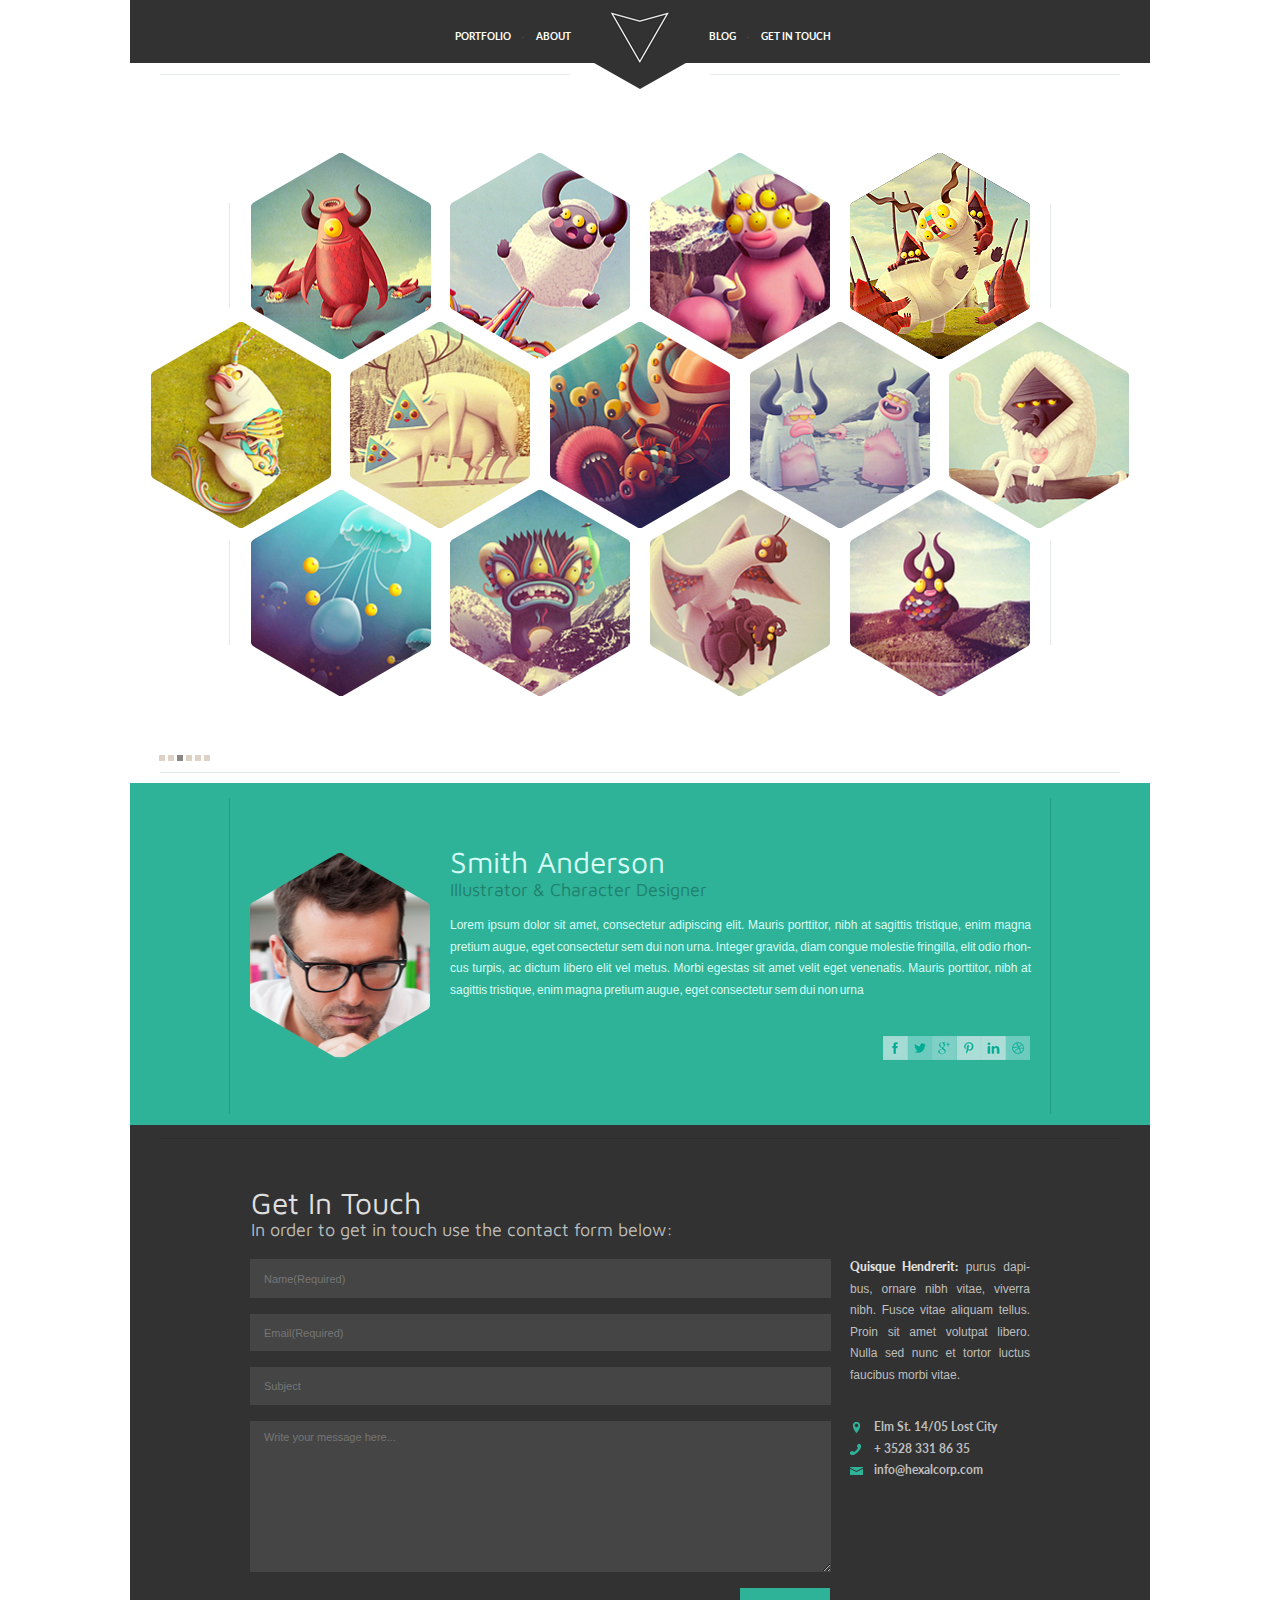
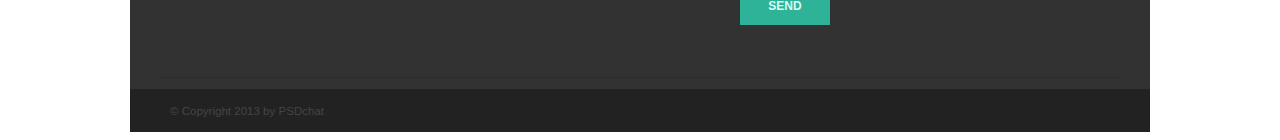
<file: index.html>
<!DOCTYPE html>
<html lang="en">
<head>
	<meta charset="UTF-8">
  <meta name="viewport" content="width=device-width, initial-scale=1.0, user-scalable=no, maximum-scale=1.0">
  <meta http-equiv="X-UA-Compatible" content="ie=edge">
  <title>Hexal</title>
  <link rel="stylesheet" href="styles/style.css">
  <link href="https://fonts.googleapis.com/css?family=Lato:400,400i,900" rel="stylesheet">
  <link href="https://fonts.googleapis.com/css?family=Maven+Pro" rel="stylesheet">
</head>
<body>
  <header>
    <section class="logo">
      <div class="button"><a href="#" class="arrow"><h1 class="project">Hexal</h1></a></div>
      <div class="triangle"></div>       
    </section>
    <div class="sep_left"></div>
    <div class="sep_right"></div>
    <nav class="navigation">
      <ul class="menu_1">
        <li class="menu_item_1">
          <a href="index.html#portfolio" class="menu_link">Portfolio</a>
        </li>
        <li class="menu_item_1">
          <a href="index.html#about_me" class="menu_link">About</a>
        </li>
      </ul>
      <ul class="menu_2">
        <li class="menu_item_2">
          <a href="index.html#about_me" class="menu_link">Blog</a>
        </li>
        <li class="menu_item_2">
          <a href="index.html#get_in_touch" class="menu_link_2">Get In Touch</a>
        </li>
      </ul>
    </nav>            
  </header>
  <main>
    <div class="portfolio" id="portfolio">
      <div class="hexagon-container-1">
        <div class="sep_left_c"></div>
        <div class="hexagon_1"><div class="hex-layer-1"><div class="hex-layer-2"></div></div></div>
        <div class="hexagon_1"><div class="hex-layer-1"><div class="hex-layer-3"></div></div></div>
        <div class="hexagon_1"><div class="hex-layer-1"><div class="hex-layer-4"></div></div></div>
        <div class="hexagon_1"><div class="hex-layer-1"><div class="hex-layer-5"></div></div></div>
        <div class="sep_right_c"></div>
      </div>
      <div class="hexagon-container-2">
        <div class="hexagon_2"><div class="hex-layer-1"><div class="hex-layer-6"></div></div></div>
        <div class="hexagon_2"><div class="hex-layer-1"><div class="hex-layer-7"></div></div></div>
        <div class="hexagon_2"><div class="hex-layer-1"><div class="hex-layer-8"></div></div></div>
        <div class="hexagon_2"><div class="hex-layer-1"><div class="hex-layer-9"></div></div></div>
        <div class="hexagon_2"><div class="hex-layer-1"><div class="hex-layer-10"></div></div></div>
      </div>
      <div class="hexagon-container-3">
        <div class="sep_left_b"></div>
        <div class="hexagon_3"><div class="hex-layer-1"><div class="hex-layer-11"></div></div></div>
        <div class="hexagon_3"><div class="hex-layer-1"><div class="hex-layer-12"></div></div></div>
        <div class="hexagon_3"><div class="hex-layer-1"><div class="hex-layer-13"></div></div></div>
        <div class="hexagon_3"><div class="hex-layer-1"><div class="hex-layer-14"></div></div></div>
        <div class="sep_right_b"></div>
      </div>
    </div>
    <div class="slider">
      <ul class="squares">
      	<li class="sqr">
					<a href='#' class="square_1"></a>
				</li>
				<li class="sqr">
					<a href='#' class="square_1"></a>
				</li>
				<li class="sqr">
					<a href='#' class="square_2"></a>
				</li>    
				<li class="sqr">
					<a href='#' class="square_1"></a>
				</li>    
				<li class="sqr">
					<a href='#' class="square_1"></a>
				</li>    
				<li class="sqr">
					<a href='#' class="square_1"></a>
				</li>            
			</ul> 
		</div> 
		<div class="sep_top"></div>
		<div class="about_me" id="about_me">
			<div class="sep_left_me"></div>
			<div class="sep_right_me"></div>
			<div class="hexagon_4"><div class="hex-layer-1"><div class="image"></div></div></div>
			<div class="name">Smith Anderson</div>
			<div class="profession">Illustrator & Character Designer</div>
			<div class="about_me_text">Lorem ipsum dolor sit amet, consectetur adipiscing elit. 
Mauris porttitor, nibh at sagittis tristique, enim magna pretium augue, eget consectetur sem dui non urna. 
Integer gravida, diam congue molestie fringilla, elit odio rhon-<wbr>cus turpis, ac dictum libero elit vel metus. 
Morbi egestas sit amet velit eget venenatis. Mauris porttitor, nibh at sagittis tristique, enim magna pretium 
augue, eget consectetur sem dui non urna</div>
			<div class=social>    
				<ul class="icons">
					<li class="icon">
						<a href="https://www.facebook.com/" class="icon_1"></a>
					</li>
					<li class="icon">
						<a href="https://twitter.com/" class="icon_2"></a>
					</li>
					<li class="icon">
						<a href="https://plus.google.com/" class="icon_3"></a>
					</li>
					<li class="icon">
						<a href="https://www.pinterest.com/" class="icon_4"></a>
					</li>
					<li class="icon">
						<a href="https://www.linkedin.com/" class="icon_5"></a>
					</li>
					<li class="icon">
						<a href="https://dribbble.com/" class="icon_6"></a>
					</li>
				</ul>
			</div>    
		</div>
	</main> 
	<footer>
		<div class=get_in_touch id="get_in_touch">
			<div class="sep_top_me"></div>
			<div class="legend">
				<h2>
					<span class=biglt>Get In Touch</span>
					<span class=mediumlt>In order to get in touch use the contact form below:</span>
				</h2>
			</div>
			<form action="#">
				<fieldset>
					<input type="text" class="namearea" placeholder="Name(Required)" required>
					<input type="email" class="emailarea" placeholder="Email(Required)" required>
					<input type="text" class="sbj" placeholder="Subject" required>
					<textarea name="write" class="tarea" placeholder="Write your message here..."></textarea>
				</fieldset>
				<button type="submit" class="send-button">Send</button>   
			</form>
			<aside>
				<div class="henderit"><span>Quisque Hendrerit:</span> purus dapi-<wbr>bus, ornare nibh vitae, viverra nibh. 
Fusce vitae aliquam tellus. Proin sit amet volutpat libero. Nulla sed nunc et tortor luctus faucibus morbi vitae.</div>
				<div class="contacts">
					<ul class="cont">
						<li class="connect_1">
							<a href="#" class="location">Elm St. 14/05 Lost City </a>
						</li>
						<li class="connect_2">
							<a href="tel:+35283318635" class="phone">+ 3528 331 86 35 </a>
						</li>
						<li class="connect_3">
							<a href="mailto:info@hexalcorp.com" class="mail">info@hexalcorp.com</a>
						</li>
					</ul>
				</div>
			</aside>
			<div class="sep_bottom_me"></div>
		</div>
		<div class=copyright>
			<div class="copy">
				<span>© Copyright 2013 by PSDchat</span>
			</div>
		</div>
	</footer>
</body>
</html>
</file>
<file: styles/style.css>
/*-----HEADER-----*/

body {
    margin-top: 0;
}

/*-----HEADER-----*/

header {   
    max-width: 1020px;
    height: 63px;
    margin: 0 auto;
    background-color: #323232;
}

.sep_left {
    width: 410px;
    height: 1px;
    background-color: #e4e9eb; 
    left: 30px;
    top: -15px; 
    position: relative;
}

.sep_right {
    width: 410px;
    height: 1px;
    background-color: #e4e9eb; 
    right: -580px;
    top: -16px; 
    position: relative;
}

.nav {
    margin: 0 auto;
}

.menu_1, .menu_2 {
    list-style: none;
    display: flex;
    width: 114px;
    padding-left: 0px;
}

.navigation {
    display: flex;
    top: -66px;
    position: relative;
}

.menu_1 {
    position: relative;
    left: 300px; 
    top: -8px;
}

.menu_2 {
    position: relative;
    left: 465px;
    top: -8px;
}

.menu_item_1 {
    margin-left: 25px;
    position: relative;
}

.menu_item_1:after {
    content: '.';
    display: flex;
    height: 8px;
    color: #494e62;
    font-family: Lato;
    font-size: 10px;
    font-weight: 700;
    line-height: 6.32px;
    position: absolute;
    left: 100%;
    top: -2px;
    margin-left: 11px;
}

.menu_item_1:last-child:after {
    display: none;
}

.menu_item_2 {
    margin-right: 25px;
    position: relative;
}

.menu_item_2:after {
    content: '.';
    display: flex;
    height: 8px;
    color: #494e62;
    font-family: Lato;
    font-size: 10px;
    font-weight: 700;
    line-height: 6.32px;
    position: absolute;
    left: 100%;
    top: -2px;
    margin-left: 11px;
}

.menu_item_2:last-child:after {
    display: none;
}

.menu_link_2 {
    width: 80px;
    height: 8px;
    color: #ffffff;
    font-family: 'Lato', sans-serif;
    font-size: 0.62em;
    font-weight: 700;
    line-height: 6.32px;
    text-transform: uppercase;
    display: flex;
    text-decoration: none;
}

.menu_link {
    height: 8px;
    color: #ffffff;
    font-family: 'Lato', sans-serif;
    font-size: 0.62em;
    font-weight: 700;
    line-height: 6.32px;
    text-transform: uppercase;
    display: flex;
    text-decoration: none;
}

.menu_link:hover, .menu_link_2:hover {
    color: #2eb398;
}

.triangle {
    width: 0;
    height: 0;
    border-style: solid;
    border-width: 34px 60px 0px 60px;
    border-color: #323232 transparent transparent transparent;
    margin: 0 auto;
    position: relative;
}

.arrow {
    display: flex;
    width: 64px;
    height: 55px;
    background-image: url('../assets/images/arrow.png'); 
    margin: 0 auto;
    top: 10px;
    right: 1px;
    position: relative;
    z-index: 99;
}

.project {
    visibility: hidden;
}

main {
    width: 1020px;
    height: 1062px;
    margin: 0 auto;
}

/*-----Portfolio-----*/

.portfolio {
    width: 980px;
    height: 542px;
    margin: auto;
    margin-top: 90px;
    position: relative;
    padding-left: 0px;
}

.hexagon-container-1 {
    align-items: center;
    height: 206px;
    margin: 0 auto;
    left: 0px;
    position: relative;
}

.hexagon-container-2 {
    align-items: center;
    height: 206px;
    margin-top: -38px;
    left: 0px;
    position: relative;
}

.hexagon-container-3 {
    align-items: center;
    height: 206px;
    margin-top: -38px;
    left: 0px;
    position: relative;
}

.hexagon_1 {
    width: 180px;
    height: 206px;
    margin: 7.8px;
    transform: rotate(120deg);
    overflow: hidden;
    visibility: hidden;
    display: inline-block;
    left: 93px;
    top: -112px;
    position: relative;
}

.sep_left_c {
    width: 1px;
    height: 104px;
    background-color: #e4e9eb;
    position: relative;
    left: 79px;
    top: 50px; 
}

.hex-layer-1 {
    width: 100%;
    height: 100%;
    transform: rotate(-60deg);
    overflow: hidden; 
}

.hex-layer-2 {
    width: 100%;
    height: 100%;
    background: #ccc3;
    transform: rotate(-60deg);
    overflow: hidden;
    visibility: visible;
    background-image: url('../assets/images/Layer\ 33@1X.png');
    background-repeat: no-repeat;
    background-position: 100%;
    background-position-y: 20%;
}

.hex-layer-3 {
    width: 100%;
    height: 100%;
    background: #ccc3;
    transform: rotate(-60deg);
    overflow: hidden;
    visibility: visible;
    background-image: url('../assets/images/Layer\ 31@1X.png');
    background-repeat: no-repeat;
    background-position: 100%;
    background-position-y: 45%;
}

.hex-layer-4 {
    width: 100%;
    height: 100%;
    background: #ccc3;
    transform: rotate(-60deg);
    overflow: hidden;
    visibility: visible;
    background-image: url('../assets/images/Layer\ 34@1X.png');
    background-repeat: no-repeat;
    background-position: 30%;
    background-position-y: 20%;
}

.hex-layer-5 {
    width: 100%;
    height: 100%;
    background: rgb(0, 0, 0);
    transform: rotate(-60deg);
    overflow: hidden;
    visibility: visible;
    background-image: url('../assets/images/Layer\ 35@1X.png');
    background-repeat: no-repeat;
    background-position: 49%;
    background-position-y: 120%;
}

.sep_right_c {
    width: 1px;
    height: 104px;
    background-color: #e4e9eb;
    position: relative;
    top: -279px;
    right: -900px;
}

.hexagon_2 {
    width: 180px;
    height: 206px;
    margin: 7.8px;
    transform: rotate(120deg);
    overflow: hidden;
    visibility: hidden;
    display: inline-block;
    left: -7px;
    top: -7px;
    position: relative;
}

.hexagon-container-2{
    width: 1020px;
}

.hex-layer-6 {
    width: 100%;
    height: 100%;
    background: #ccc3;
    transform: rotate(-60deg);
    overflow: hidden;
    visibility: visible;
    background-image: url('../assets/images/Layer\ 36@1X.png');
    background-repeat: no-repeat;
    background-position: 80%;
    background-position-y: 90%;
}

.hex-layer-7 {
    width: 100%;
    height: 100%;
    background: #ccc3;
    transform: rotate(-60deg);
    overflow: hidden;
    visibility: visible;
    background-image: url('../assets/images/Layer\ 44@1X.png');
    background-repeat: no-repeat;
    background-position: 80%;
    background-position-y: 60%;
}

.hex-layer-8 {
    width: 100%;
    height: 100%;
    background: #ccc3;
    transform: rotate(-60deg);
    overflow: hidden;
    visibility: visible;
    background-image: url('../assets/images/Layer\ 37@1X.png');
    background-repeat: no-repeat;
    background-position: 30%;
    background-position-y: 60%;
}

.hex-layer-9 {
    width: 100%;
    height: 100%;
    background: #ccc3;
    transform: rotate(-60deg);
    overflow: hidden;
    visibility: visible;
    background-image: url('../assets/images/Layer\ 38@1X.png');
    background-repeat: no-repeat;
    background-position: 25%;
    background-position-y: 60%;
}

.hex-layer-10 {
    width: 100%;
    height: 100%;
    background: #ccc3;
    transform: rotate(-60deg);
    overflow: hidden;
    visibility: visible;
    background-image: url('../assets/images/Layer\ 39@1X.png');
    background-repeat: no-repeat;
    background-position: 20%;
    background-position-y: 60%;
}

.hexagon_3 {
    width: 180px;
    height: 206px;
    margin: 7.8px;
    transform: rotate(120deg);
    overflow: hidden;
    visibility: hidden;
    display: inline-block;
    left: 93px;
    top: -111px;
    position: relative;
}

.sep_left_b {
    width: 1px;
    height: 104px;
    background-color: #e4e9eb;
    position: relative;
    top: 52px;
    left: 79px;
}

.hex-layer-11 {
    width: 100%;
    height: 100%;
    background: #ccc3;
    transform: rotate(-60deg);
    overflow: hidden;
    visibility: visible;
    background-image: url('../assets/images/Layer\ 40@1X.png');
    background-repeat: no-repeat;
    background-position: 80%;
    background-position-y: 50%;
}

.hex-layer-12 {
    width: 100%;
    height: 100%;
    background: #ccc3;
    transform: rotate(-60deg);
    overflow: hidden;
    visibility: visible;
    background-image: url('../assets/images/Layer\ 41@1X.png');
    background-repeat: no-repeat;
    background-position: 75%;
    background-position-y: 20%;
}

.hex-layer-13 {
    width: 100%;
    height: 100%;
    background: #ccc3;
    transform: rotate(-60deg);
    overflow: hidden;
    visibility: visible;
    background-image: url('../assets/images/Layer\ 43@1X.png');
    background-repeat: no-repeat;
    background-position: 30%;
    background-position-y: 20%;
}

.hex-layer-14 {
    width: 100%;
    height: 100%;
    background: #ccc3;
    transform: rotate(-60deg);
    overflow: hidden;
    visibility: visible;
    background-image: url('../assets/images/Layer\ 42@1X.png');
    background-repeat: no-repeat;
    background-position: 30%;
    background-position-y: 20%;
}

.sep_right_b {
    width: 1px;
    height: 104px;
    background-color: #e4e9eb;
    position: relative;
    top: -278px;
    left: 900px;
}

/*-----SLIDER-----*/

.slider {
    position: relative;
    margin-top: 60px;
    left: 27px;
}

.squares {
    display: flex;
    list-style: none;
    position: relative;
    width: 51px;
    height: 6px;
    top: 0px;
    padding-left: 0px;
    left: 2px;
}

.sqr {
    margin-right: 3px;
    position: relative;
}

.square_1 {
    display: flex;
    width: 6px;
    height: 6px;
    background-color: #ddd2c5;
    position: relative;
    background-image: url('../assets/images/Rectangle_2.png');
}

.square_2 {
    display: flex;
    width: 6px;
    height: 6px;
    background-color: #ddd2c5;
    position: relative;
    background-image: url('../assets/images/Rectangle_2_copy_2.png');
}

.sep_top {
    width: 960px;
    height: 1px;
    background-color: #e4e9eb;
    position: relative;
    left: 30px;
    margin-top: -5px;
}

/*-----ABOUT ME-----*/

.about_me {
    width: 1020px;
    height: 327px;
    padding-left: 0px;
    left: 0px;
    margin-top: 10px;
    padding-top:15px;
    position: relative;
    background-color: #2eb398;
    display: inline-block;
}

.sep_left_me {
    width: 1px;
    height: 316px;
    margin-left: 99px;
    background-color: #219d84;
    position: relative;
    float: left;
}

.hexagon_4 {
    width: 180px;
    height: 206px;
    margin: 55px 20px;
    transform: rotate(120deg);
    overflow: hidden;
    visibility: hidden;
    display: flex;
    position: relative;
    float: left;
}

.image {
    width: 100%;
    height: 100%;
    background: #ccc3;
    transform: rotate(-60deg);
    overflow: hidden;
    visibility: visible;
    background-image: url('../assets/images/Image@1X.png');
    background-repeat: no-repeat;
    background-position: 49%;
    background-position-y: 300%;
}

.name {
    width: 217px;
    height: 22px;
    color: #d7fcf5;
    font-family: 'Maven Pro', sans-serif;
    font-size: 30px;
    font-weight: 400;
    line-height: 4.56px;
    position: relative;
    display: flex;
    margin-top: 62px;
    margin-bottom: -3px;
}

.profession {
    width: 258px;
    height: 17px;
    color: #20816d;
    font-family: 'Maven Pro', sans-serif;
    font-size: 18px;
    font-weight: 400;
    line-height: 21.56px;
    position: relative;
    display: flex;
}

.about_me_text {
    text-align:justify;
    word-spacing: -0.1em;
    width: 581px;
    height: 76px;
    color: #d7fcf5;
    font-family: 'Lato-Regular', sans-serif;
    font-size: 12px;
    line-height: 21.56px;
    position: relative;
    display: inline-block;
    margin-top: 19px;
}

.icons {
    display: flex;
    list-style: none;
    position: relative;
    width: 147px;
    height: 25px;
    padding-left: 0px;
    float: right;
    margin-right: 20px;
    margin-top: 38px;
}

.icon_1 {
    display: flex;
    width: 25px;
    height: 24px;
    position: relative;
    background-image: url('../assets/images/Facebook.png');
}

.icon_2 {
    display: flex;
    width: 24px;
    height: 24px;
    position: relative;
    background-image: url('../assets/images/Twitter.png');
}

.icon_3 {
    display: flex;
    width: 25px;
    height: 24px;
    position: relative;
    background-image: url('../assets/images/Google.png');
}

.icon_4 {
    display: flex;
    width: 24px;
    height: 24px;
    position: relative;
    background-image: url('../assets/images/Pinterest.png');
}

.icon_5 {
    display: flex;
    width: 25px;
    height: 24px;
    position: relative;
    background-image: url('../assets/images/Linkedin.png');
}

.icon_6 {
    display: flex;
    width: 24px;
    height: 24px;
    position: relative;
    background-image: url('../assets/images/Dribbble.png');
}

.sep_right_me {
    width: 1px;
    height: 316px;
    margin-right: 99px;
    background-color: #219d84;
    position: relative;
    float: right;
    display: flex;
}

footer {
    width: 1020px;
    height: 607px;
    margin: -90px auto 0;
    position: relative;
}

/*-----GET IN TOUCH-----*/

.get_in_touch {
    width: 1020px;
    height: 564px;
    background-color: #323232;
    position: relative;
}

.copyright {
    width: 1020px;
    height: 43px;
    background-color: #222222;
}

h2 {
    margin-top: 0px;
    margin-bottom: 0px;
}

h2 .mediumlt {
    width: 100%;
    height: 17px;
    color: #bebebe;
    font-family: 'Maven Pro', sans-serif;
    font-size: 18px;
    font-weight: 400;
    line-height: 21.56px;
}

h2 .biglt {
    display: block;
    width: 100%;
    height: 22px;
    color: #e0e0e0;
    font-family: 'Maven Pro', sans-serif;
    font-size: 30px;
    font-weight: 400;
    line-height: 19.56px;
}

.legend {
    position: relative;
    top: 67px;
    left: 121px;
}

form {
    position: relative;
    top: 5.146em;
    left: 120px;
    width: 580px;
    height: 312px;
}

fieldset {
    border: 0px;
    margin-left: 0px;
    padding: 0px;
    width: 100%;
    height: 100%;
}

.namearea {
    display: block;
    width: 565px;
    height: 37px;
    margin-bottom: 16px;
    line-height: 21.56px;
    background-color: #454545;
    border: none;
    margin-top: 2px;
}

.emailarea {
    display: block;
    width: 565px;
    height: 35px;
    margin-bottom: 16px;
    line-height: 21.56px;
    background-color: #454545;
    border: none;
}

.sbj {
    display: block;
    width: 565px;
    height: 37px;
    margin-bottom: 16px;
    padding-top: 0px;
    background-color: #454545;
    border: none;
}

.tarea {
    display: block;
    width: 565px;
    height: 143px;
    padding-top: 6px;
    background-color: #454545;
    border: none;
}

fieldset :placeholder-shown {
    padding-left: 14px;
    font-family: 'Lato-Regular', sans-serif;
    color: #bebebe;
    font-size: 11px;
    font-weight: 400;
    line-height: 21.56px;
    border: none;
}

.send-button {
    width: 90px;
    height: 37px;
    background-color: #2eb398;
    border: none;
    text-align: center;
    text-transform: uppercase;
    color: #d7fcf5;
    font-family: 'Lato-Regular', sans-serif;
    font-size: 12px;
    font-weight: 700;
    line-height: 21.56px;
    position: relative;
    margin-top: 19px;
    float: right;
}

aside {
    width: 180px;
    height: 220px;
    float: right;
    position: relative;
    margin: -287px 120px 0 311px;
    
}

.henderit {
    width: 180px;
    height: 117px;
    position: relative;
    font-family: "Lato - Regular", sans-serif;
    font-size: 12px;
    font-weight: 400;
    line-height: 21.56px;
    color: #bebebe;
    text-align: justify;
}

.henderit span {
    color: #e0e0e0;
    font-family: "Lato", sans-serif;
    font-weight: 900;
}

.cont {
    margin-top: 43px;
    position: relative;
    padding-left: 0;  
}

.connect_1, .connect_2, .connect_3 {
    font-family: "Lato", sans-serif;
    font-size: 12px;
    font-weight: 700;
    line-height: 21.56px; 
}

.connect_1 {
    list-style: none;
    background: url(../assets/images/location.png) no-repeat 3px 6px;
    padding-left: 24px;   
}

.connect_2 {
    list-style: none;
    background: url(../assets/images/phone.png) no-repeat 0 6px;
    padding-left: 24px;    
}

.connect_3 {
    list-style: none;
    background: url(../assets/images/mail.png) no-repeat 0 8px;
    padding-left: 24px;     
}

.location {
    text-decoration: none;
    color: #bebebe;
}

.phone {
    text-decoration: none;
    color: #bebebe;
}

.mail {
    text-decoration: none;
    color: #bebebe;
}

.sep_top_me {
    width: 960px;
    height: 1px;
    background-color: #2b2b2b;
    position: relative;
    left: 30px;
    top: 13px;
}

.sep_bottom_me {
    width: 960px;
    height: 1px;
    background-color: #2b2b2b;
    position: relative;
    left: 30px;
    top: 190px;
}

.copyright span {
    font-family: "MavenProRegular", "AdobeInvisFont", "MyriadPro-Regular", sans-serif;
    font-size: 8.65655pt;
    color: rgba(69, 69, 69, 255);
    text-align: justify;
    padding-left: 40px;
}

/*-----COPYRIGHT-----*/

.copy {
    padding-top: 12px;
}
</file>
